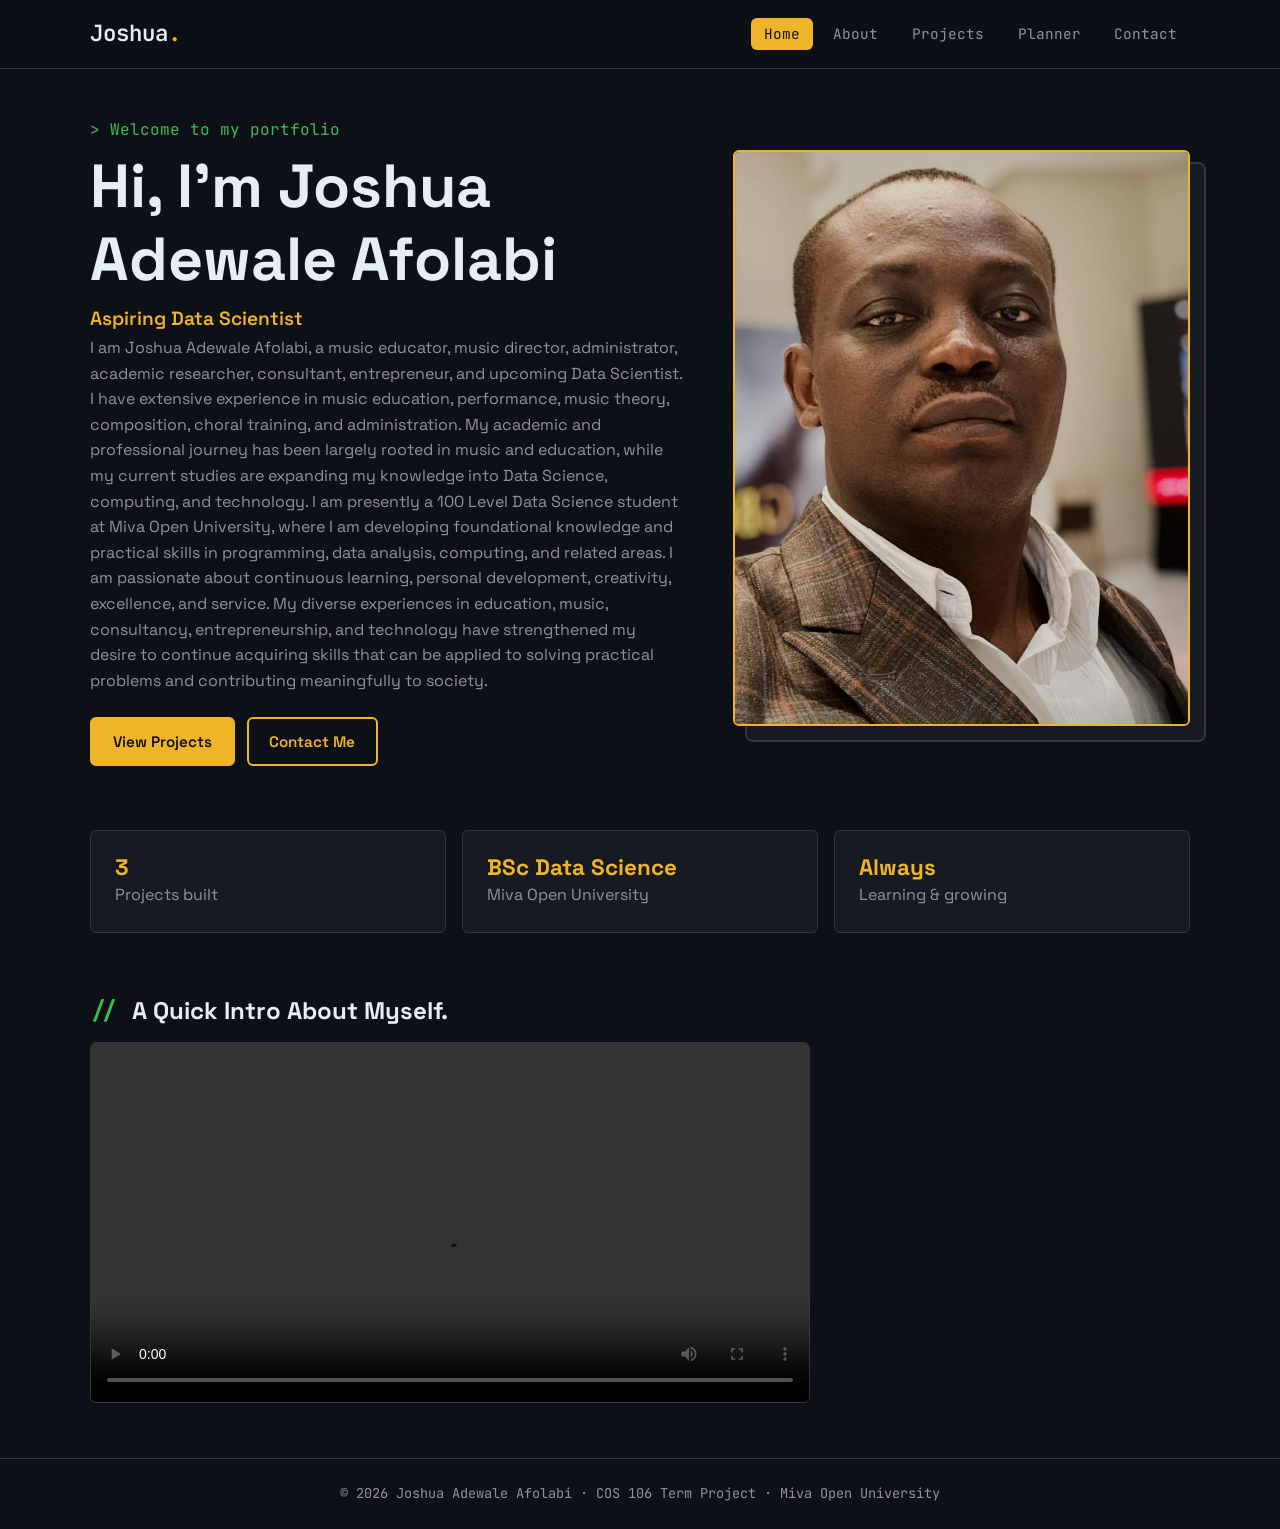
<file: index.html>
<!DOCTYPE html>
<html lang="en">
<header>
  <meta charset="UTF-8">
  <meta name="viewport" content="width=device-width, initial-scale=1.0">
  <title>Home | Joshua Adewale Afolabi</title>
  <meta name="description" content="Afolabi Joshua - student portfolio and academic planner.">
  <link rel="preconnect" href="https://fonts.googleapis.com">
  <link href="https://fonts.googleapis.com/css2?family=Space+Grotesk:wght@400;600;700&family=JetBrains+Mono:wght@400;600&display=swap" rel="stylesheet">
  <link rel="stylesheet" href="css/style.css">
</header>
<body>
  <header class="site-header">
    <nav class="navbar">
      <a href="index.html" class="logo">Joshua<span>.</span></a>
      <button class="nav-toggle" id="navToggle" aria-label="Toggle menu">&#9776;</button>
      <ul class="nav-links" id="navLinks"><li><a href="index.html" class="active">Home</a></li><li><a href="about.html">About</a></li><li><a href="projects.html">Projects</a></li><li><a href="planner.html">Planner</a></li><li><a href="contact.html">Contact</a></li></ul>
    </nav>
  </header>
  <main>
    <section class="hero">
      <div class="hero-text">
        <p class="eyebrow">Welcome to my portfolio</p>
        <h1>Hi, I'm Joshua Adewale Afolabi</h1>
        <p class="tagline">Aspiring Data Scientist</p>
        <c class="bio">I am Joshua Adewale Afolabi, a music educator, music director, administrator, academic researcher, consultant, entrepreneur, and upcoming Data Scientist. I have extensive experience in music education, performance, music theory, composition, choral training, and administration.
                        My academic and professional journey has been largely rooted in music and education, while my current studies are expanding my knowledge into Data Science, computing, and technology. I am presently a 100 Level Data Science student at Miva Open University, where I am developing foundational knowledge and practical skills in programming, data analysis, computing, and related areas.
                        I am passionate about continuous learning, personal development, creativity, excellence, and service. My diverse experiences in education, music, consultancy, entrepreneurship, and technology have strengthened my desire to continue acquiring skills that can be applied to solving practical problems and contributing meaningfully to society.
        </c>
        
        <div class="btn-row"><a href="projects.html" class="btn">View Projects</a><a href="contact.html" class="btn btn-outline">Contact Me</a></div>
      </div>
      <figure class="hero-photo"><img src="images/headshot.jpeg" alt="Afolabi Joshua Headshot" width="420" height="420"></figure>
    </section>
    <section class="highlights">
      <article class="card"><h3>3</h3><p>Projects built</p></article>
      <article class="card"><h3>BSc Data Science</h3><p>Miva Open University</p></article>
      <article class="card"><h3>Always</h3><p>Learning &amp; growing</p></article>
    </section>

    <section class="media-section">
      <h2>A Quick Intro About Myself.</h2>

      <video controls preload="metadata">
        <source
          src="https://res.cloudinary.com/odvnunlm/video/upload/v1794686611/WhatsApp_Video_2026-11-13_at_6.02.23_PM.mp4"
          type="video/mp4"
        />
        Your browser does not support video playback.
      </video>
    </section>

  </main>
  <footer class="site-footer">
    <p>&copy; <span id="year"></span> Joshua Adewale Afolabi &middot; COS 106 Term Project &middot; Miva Open University</p>
  </footer>
  <script src="js/script.js"></script>
</body>
</html>
</file>
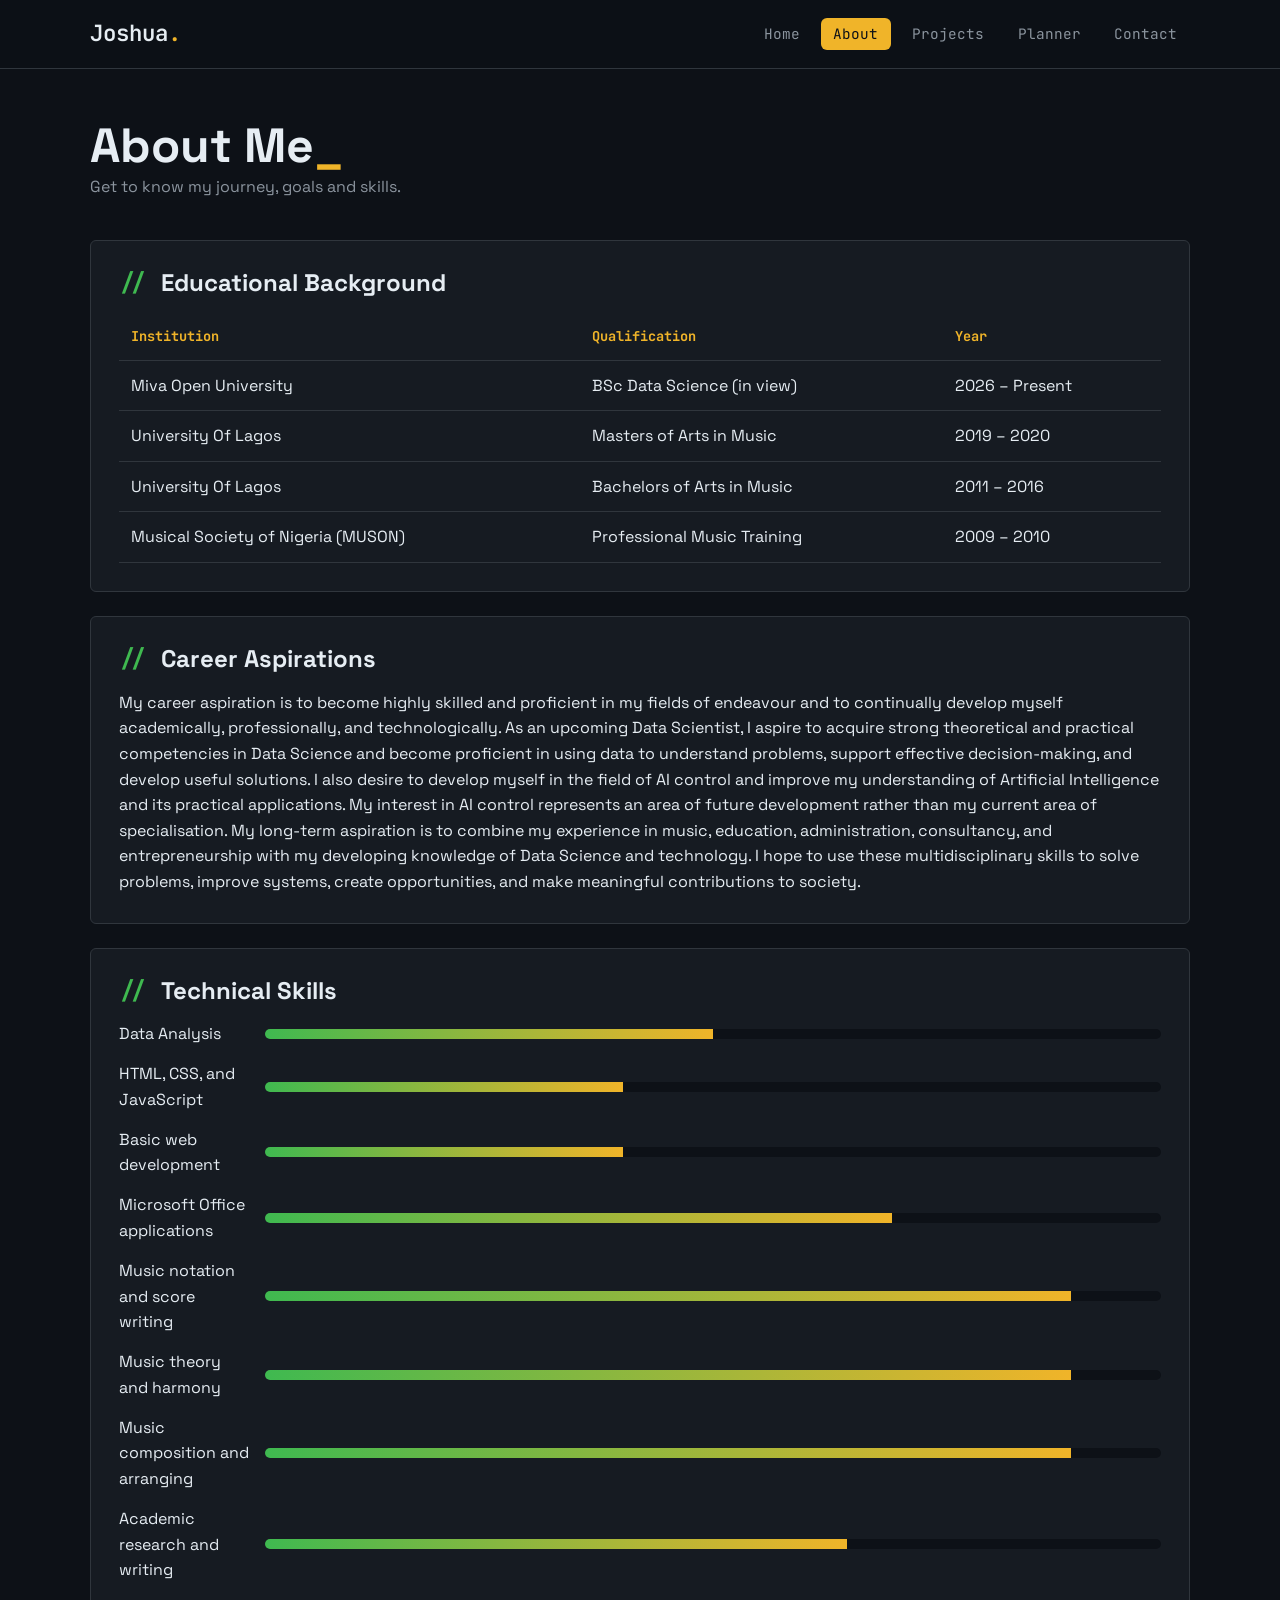
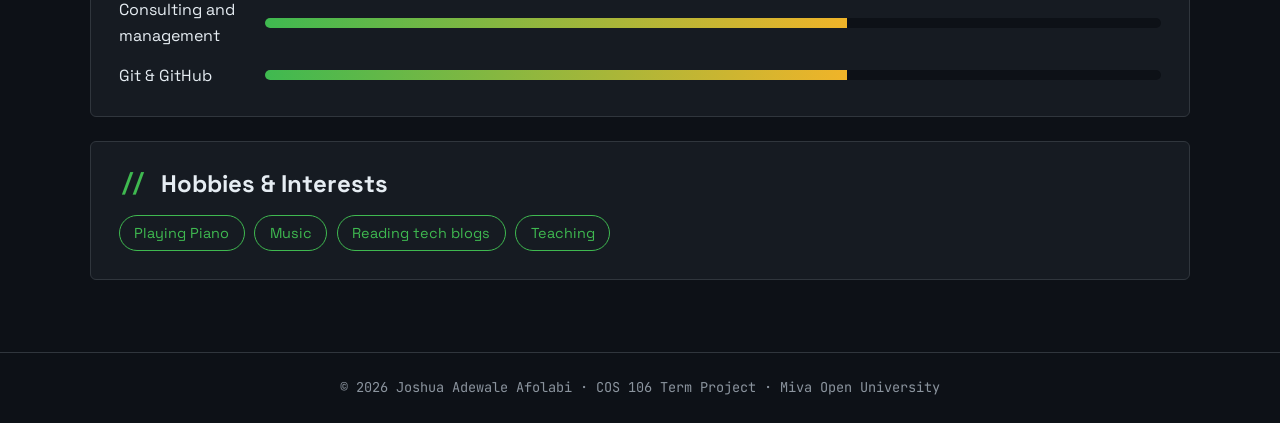
<file: about.html>
<!DOCTYPE html>
<html lang="en">
<head>
  <meta charset="UTF-8">
  <meta name="viewport" content="width=device-width, initial-scale=1.0">
  <title>About | Joshua Adewale Afolabi</title>
  <meta name="description" content="Joshua Adewale Afolabi - student portfolio and academic planner.">
  <link rel="preconnect" href="https://fonts.googleapis.com">
  <link href="https://fonts.googleapis.com/css2?family=Space+Grotesk:wght@400;600;700&family=JetBrains+Mono:wght@400;600&display=swap" rel="stylesheet">
  <link rel="stylesheet" href="css/style.css">
</head>
<body>
  <header class="site-header">
    <nav class="navbar">
      <a href="index.html" class="logo">Joshua<span>.</span></a>
      <button class="nav-toggle" id="navToggle" aria-label="Toggle menu">&#9776;</button>
      <ul class="nav-links" id="navLinks"><li><a href="index.html">Home</a></li><li><a href="about.html" class="active">About</a></li><li><a href="projects.html">Projects</a></li><li><a href="planner.html">Planner</a></li><li><a href="contact.html">Contact</a></li></ul>
    </nav>
  </header>
  <main>
    <section class="page-head"><h1>About Me</h1><p>Get to know my journey, goals and skills.</p></section>
    <section class="block">
      <h2>Educational Background</h2>
      <table class="edu-table">
        <thead><tr><th>Institution</th><th>Qualification</th><th>Year</th></tr></thead>
        <tbody>
          <tr><td>Miva Open University</td><td>BSc Data Science (in view)</td><td>2026 – Present</td></tr>
          <tr><td>University Of Lagos</td><td>Masters of Arts in Music</td><td>2019 – 2020</td></tr>
          <tr><td>University Of Lagos</td><td>Bachelors of Arts in Music</td><td>2011 – 2016</td></tr>
          <tr><td>Musical Society of Nigeria (MUSON)</td><td>Professional Music Training</td><td>2009 – 2010</td></tr>
        </tbody>
      </table>
    </section>
    <section class="block"><h2>Career Aspirations</h2><p>My career aspiration is to become highly skilled and proficient
                               in my fields of endeavour and to continually develop myself academically, professionally, and technologically.
                              
                              As an upcoming Data Scientist, I aspire to acquire strong theoretical and practical competencies in 
                              Data Science and become proficient in using data to understand problems, support effective decision-making,
                               and develop useful solutions.
                              I also desire to develop myself in the field of AI control and improve my understanding of Artificial 
                              Intelligence and its practical applications. My interest in AI control represents an area of future 
                              development rather than my current area of specialisation.
                              My long-term aspiration is to combine my experience in music, education, administration, consultancy, 
                              and entrepreneurship with my developing knowledge of Data Science and technology. 
                              I hope to use these multidisciplinary skills to solve problems, improve systems, create opportunities, 
                              and make meaningful contributions to society.
                        </p></section>
    <section class="block">
      <h2>Technical Skills</h2>
      <ul class="skills">
        <li><span>Data Analysis</span><div class="bar"><i style="width:50%"></i></div></li>
        <li><span>HTML, CSS, and JavaScript</span><div class="bar"><i style="width:40%"></i></div></li>
        <li><span>Basic web development</span><div class="bar"><i style="width:40%"></i></div></li>
        <li><span>Microsoft Office applications</span><div class="bar"><i style="width:70%"></i></div></li>
        <li><span>Music notation and score writing</span><div class="bar"><i style="width:90%"></i></div></li>
        <li><span>Music theory and harmony</span><div class="bar"><i style="width:90%"></i></div></li>
        <li><span>Music composition and arranging</span><div class="bar"><i style="width:90%"></i></div></li>
        <li><span>Academic research and writing</span><div class="bar"><i style="width:65%"></i></div></li>
        <li><span>Consulting and management</span><div class="bar"><i style="width:65%"></i></div></li>
        <li><span>Git &amp; GitHub</span><div class="bar"><i style="width:65%"></i></div></li>
      </ul>
    </section>
    <section class="block"><h2>Hobbies &amp; Interests</h2><ul class="hobbies"><li>Playing Piano</li><li>Music</li><li>Reading tech blogs</li><li>Teaching</li></ul></section>
    <!-- <section class="block media-section">
      <h2>My Study Playlist</h2>
      <audio controls><source src="https://interactive-examples.mdn.mozilla.net/media/cc0-audio/t-rex-roar.mp3" type="audio/mpeg">Your browser does not support audio.</audio>
    </section> -->
  </main>
  <footer class="site-footer">
    <p>&copy; <span id="year"></span> Joshua Adewale Afolabi &middot; COS 106 Term Project &middot; Miva Open University</p>
  </footer>
  <script src="js/script.js"></script>
</body>
</html>
</file>
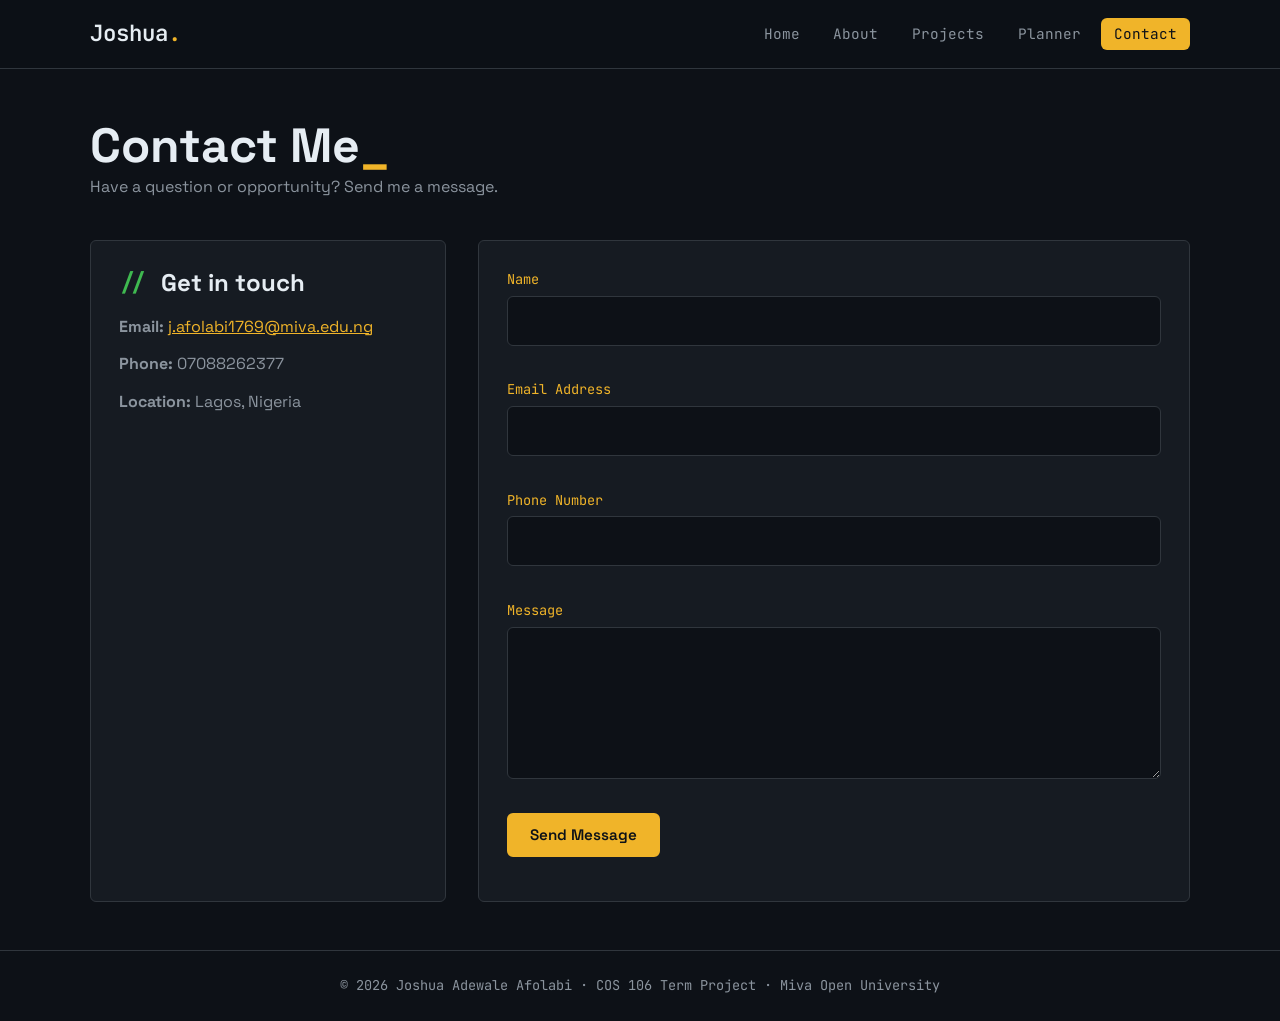
<file: contact.html>
<!DOCTYPE html>
<html lang="en">
<head>
  <meta charset="UTF-8">
  <meta name="viewport" content="width=device-width, initial-scale=1.0">
  <title>Contact | Joshua Adewale Afolabi</title>
  <meta name="description" content="Afolabi Joshua - student portfolio and academic planner.">
  <link rel="preconnect" href="https://fonts.googleapis.com">
  <link href="https://fonts.googleapis.com/css2?family=Space+Grotesk:wght@400;600;700&family=JetBrains+Mono:wght@400;600&display=swap" rel="stylesheet">
  <link rel="stylesheet" href="css/style.css">
</head>
<body>
  <header class="site-header">
    <nav class="navbar">
      <a href="index.html" class="logo">Joshua<span>.</span></a>
      <button class="nav-toggle" id="navToggle" aria-label="Toggle menu">&#9776;</button>
      <ul class="nav-links" id="navLinks"><li><a href="index.html">Home</a></li><li><a href="about.html">About</a></li><li><a href="projects.html">Projects</a></li><li><a href="planner.html">Planner</a></li><li><a href="contact.html" class="active">Contact</a></li></ul>
    </nav>
  </header>
  <main>
    <section class="page-head"><h1>Contact Me</h1><p>Have a question or opportunity? Send me a message.</p></section>
    <section class="contact-wrap">
      <aside class="contact-info">
        <h2>Get in touch</h2>
        <ul>
          <li><strong>Email:</strong> <a href="mailto:j.afolabi1769@miva.edu.ng">j.afolabi1769@miva.edu.ng</a></li>
          <li><strong>Phone:</strong> 07088262377</li>
          <li><strong>Location:</strong> Lagos, Nigeria</li>
        </ul>
      </aside>
      <form id="contactForm" class="contact-form" action="https://formsubmit.co/j.afolabi1769@miva.edu.ng" method="POST">
        <div class="field"><label for="name">Name</label><input id="name" name="name" type="text"><small class="error"></small></div>
        <div class="field"><label for="email">Email Address</label><input id="email" name="email" type="email"><small class="error"></small></div>
        <div class="field"><label for="phone">Phone Number</label><input id="phone" name="phone" type="tel"><small class="error"></small></div>
        <div class="field"><label for="message">Message</label><textarea id="message" name="message" rows="5"></textarea><small class="error"></small></div>
        <button type="submit" class="btn">Send Message</button>
        <p id="formSuccess" class="success" role="status"></p>
      </form>
    </section>
  </main>
  <footer class="site-footer">
    <p>&copy; <span id="year"></span> Joshua Adewale Afolabi &middot; COS 106 Term Project &middot; Miva Open University</p>
  </footer>
  <script src="js/script.js"></script>
</body>
</html>
</file>
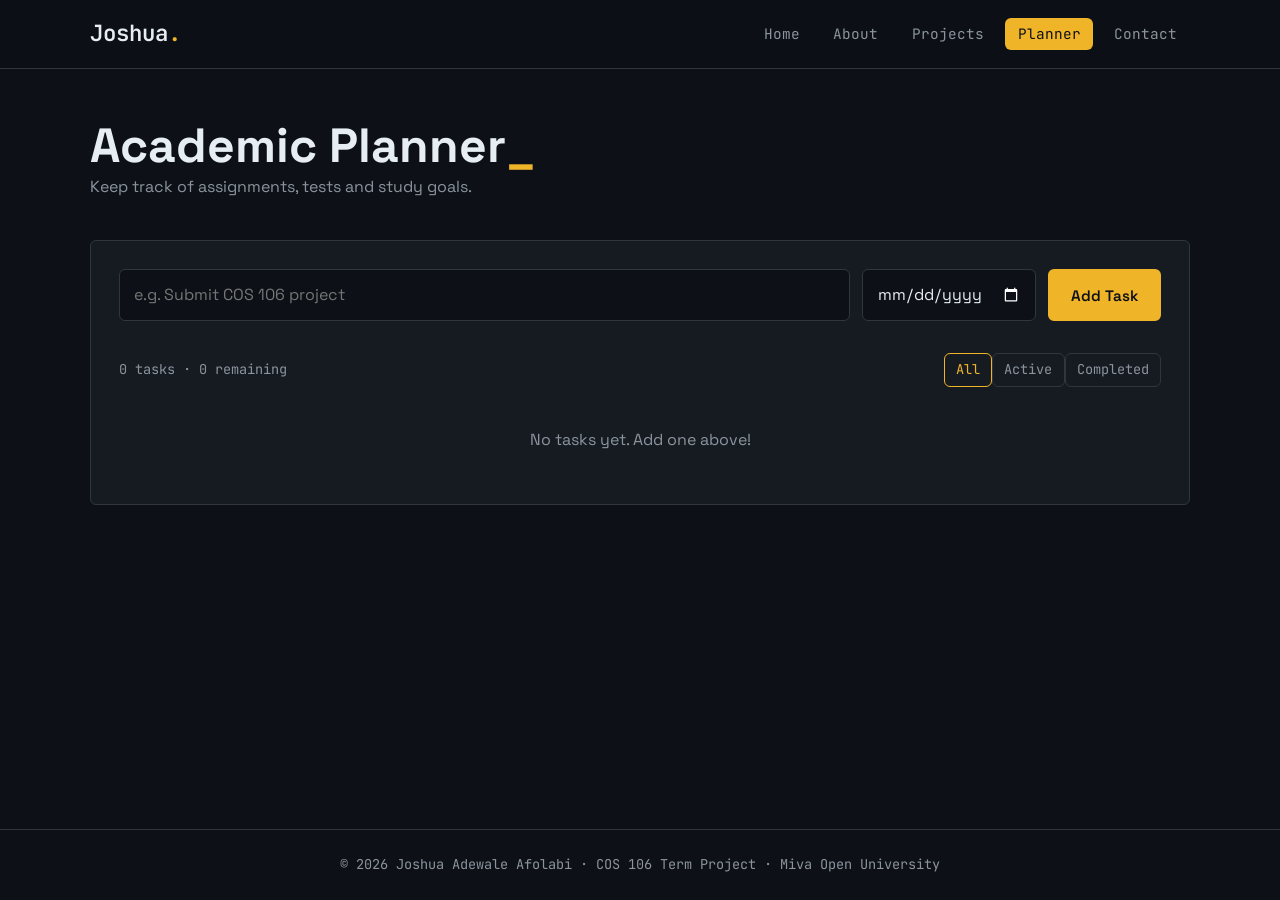
<file: planner.html>
<!DOCTYPE html>
<html lang="en">
<head>
  <meta charset="UTF-8">
  <meta name="viewport" content="width=device-width, initial-scale=1.0">
  <title>Planner | Joshua Adewale Afolabi</title>
  <meta name="description" content="Joshua Adewale Afolabi - student portfolio and academic planner.">
  <link rel="preconnect" href="https://fonts.googleapis.com">
  <link href="https://fonts.googleapis.com/css2?family=Space+Grotesk:wght@400;600;700&family=JetBrains+Mono:wght@400;600&display=swap" rel="stylesheet">
  <link rel="stylesheet" href="css/style.css">
</head>
<body>
  <header class="site-header">
    <nav class="navbar">
      <a href="index.html" class="logo">Joshua<span>.</span></a>
      <button class="nav-toggle" id="navToggle" aria-label="Toggle menu">&#9776;</button>
      <ul class="nav-links" id="navLinks"><li><a href="index.html">Home</a></li><li><a href="about.html">About</a></li><li><a href="projects.html">Projects</a></li><li><a href="planner.html" class="active">Planner</a></li><li><a href="contact.html">Contact</a></li></ul>
    </nav>
  </header>
  <main>
    <section class="page-head"><h1>Academic Planner</h1><p>Keep track of assignments, tests and study goals.</p></section>
    <section class="planner">
      <form id="taskForm" class="task-form">
        <input type="text" id="taskInput" placeholder="e.g. Submit COS 106 project" aria-label="Task">
        <input type="date" id="taskDate" aria-label="Due date">
        <button type="submit" class="btn">Add Task</button>
      </form>
      <p class="task-error" id="taskError"></p>
      <div class="task-stats"><span id="taskCount">0 tasks</span><div class="filters"><button data-filter="all" class="active">All</button><button data-filter="active">Active</button><button data-filter="done">Completed</button></div></div>
      <ul id="taskList" class="task-list"></ul>
      <p class="empty" id="emptyMsg">No tasks yet. Add one above!</p>
    </section>
  </main>
  <footer class="site-footer">
    <p>&copy; <span id="year"></span> Joshua Adewale Afolabi &middot; COS 106 Term Project &middot; Miva Open University</p>
  </footer>
  <script src="js/script.js"></script>
</body>
</html>
</file>
<file: css/style.css>
:root {
  --bg: #0d1117; --surface: #161b22; --border: #30363d;
  --text: #e6edf3; --muted: #8b949e; --accent: #f0b429; --accent-2: #3fb950; --danger: #f85149;
  --radius: 6px;
}
* { box-sizing: border-box; margin: 0; padding: 0; }
body { font-family: "Space Grotesk", sans-serif; background: var(--bg); color: var(--text); line-height: 1.6; min-height: 100vh; display: flex; flex-direction: column; }
main { flex: 1; width: min(1100px, 92%); margin: 0 auto; padding: 3rem 0; }
a { color: var(--accent); }
h1, h2, h3 { line-height: 1.2; }
h2 { font-size: 1.5rem; margin-bottom: 1rem; }
h2::before { content: "// "; color: var(--accent-2); font-family: "JetBrains Mono", monospace; }

/* Navigation */
.site-header { position: sticky; top: 0; z-index: 10; background: rgba(13,17,23,.9); backdrop-filter: blur(8px); border-bottom: 1px solid var(--border); }
.navbar { width: min(1100px, 92%); margin: 0 auto; display: flex; align-items: center; justify-content: space-between; padding: 1rem 0; }
.logo { font-family: "JetBrains Mono", monospace; font-size: 1.4rem; font-weight: 600; color: var(--text); text-decoration: none; }
.logo span { color: var(--accent); }
.nav-links { list-style: none; display: flex; gap: .5rem; }
.nav-links a { font-family: "JetBrains Mono", monospace; font-size: .9rem; color: var(--muted); text-decoration: none; padding: .4rem .8rem; border-radius: var(--radius); transition: color .2s, background .2s; }
.nav-links a:hover, .nav-links a.active { color: var(--bg); background: var(--accent); }
.nav-toggle { display: none; background: none; border: 1px solid var(--border); color: var(--text); font-size: 1.3rem; padding: .2rem .6rem; border-radius: var(--radius); cursor: pointer; }

/* Buttons */
.btn-row { display: flex; gap: .75rem; flex-wrap: wrap; margin-top: 1.5rem; }
.btn { display: inline-block; background: var(--accent); color: var(--bg); border: 2px solid var(--accent); padding: .65rem 1.3rem; border-radius: var(--radius); font-weight: 600; font-family: inherit; font-size: .95rem; text-decoration: none; cursor: pointer; transition: transform .2s, box-shadow .2s; }
.btn:hover { transform: translateY(-2px); box-shadow: 0 6px 20px rgba(240,180,41,.3); }
.btn-outline { background: transparent; color: var(--accent); }

/* Hero */
.hero { display: grid; grid-template-columns: 1.3fr 1fr; gap: 3rem; align-items: center; min-height: 60vh; animation: fadeUp .8s ease both; }
.eyebrow { font-family: "JetBrains Mono", monospace; color: var(--accent-2); }
.eyebrow::before { content: "> "; }
.hero h1 { font-size: clamp(2.2rem, 5vw, 3.8rem); margin: .5rem 0; }
.tagline { color: var(--accent); font-size: 1.2rem; font-weight: 600; }
.bio { color: var(--muted); margin-top: 1rem; max-width: 55ch; }
.hero-photo img { width: 100%; height: auto; border-radius: var(--radius); border: 2px solid var(--accent); box-shadow: 14px 14px 0 var(--surface), 14px 14px 0 2px var(--border); }

.highlights { display: grid; grid-template-columns: repeat(auto-fit, minmax(220px, 1fr)); gap: 1rem; margin: 4rem 0; }
.card { background: var(--surface); border: 1px solid var(--border); padding: 1.5rem; border-radius: var(--radius); transition: border-color .3s, transform .3s; }
.card:hover { border-color: var(--accent); transform: translateY(-4px); }
.card h3 { color: var(--accent); font-size: 1.4rem; }
.card p { color: var(--muted); }
.media-section video { width: 100%; max-width: 720px; border-radius: var(--radius); border: 1px solid var(--border); }
.media-section audio { width: 100%; max-width: 480px; }

/* Inner pages */
.page-head { margin-bottom: 2.5rem; animation: fadeUp .6s ease both; }
.page-head h1 { font-size: clamp(2rem, 4vw, 3rem); }
.page-head h1::after { content: "_"; color: var(--accent); animation: blink 1s steps(1) infinite; }
.page-head p { color: var(--muted); }
.block { background: var(--surface); border: 1px solid var(--border); border-radius: var(--radius); padding: 1.75rem; margin-bottom: 1.5rem; }
.edu-table { width: 100%; border-collapse: collapse; }
.edu-table th, .edu-table td { text-align: left; padding: .75rem; border-bottom: 1px solid var(--border); }
.edu-table th { color: var(--accent); font-family: "JetBrains Mono", monospace; font-size: .85rem; }
.skills { list-style: none; display: grid; gap: .9rem; }
.skills li { display: grid; grid-template-columns: 130px 1fr; align-items: center; gap: 1rem; }
.bar { background: var(--bg); height: 10px; border-radius: 99px; overflow: hidden; }
.bar i { display: block; height: 100%; background: linear-gradient(90deg, var(--accent-2), var(--accent)); animation: grow 1.4s ease both; }
.hobbies { list-style: none; display: flex; flex-wrap: wrap; gap: .6rem; }
.hobbies li { border: 1px solid var(--accent-2); color: var(--accent-2); padding: .35rem .9rem; border-radius: 99px; font-size: .9rem; }

/* Projects */
.projects-grid { display: grid; grid-template-columns: repeat(auto-fit, minmax(300px, 1fr)); gap: 1.5rem; }
.project-card { background: var(--surface); border: 1px solid var(--border); border-radius: var(--radius); overflow: hidden; display: flex; flex-direction: column; transition: transform .3s, border-color .3s; }
.project-card:hover { transform: translateY(-6px); border-color: var(--accent); }
.project-card img { width: 100%; height: 200px; object-fit: cover; filter: grayscale(.4); transition: filter .3s; }
.project-card:hover img { filter: none; }
.project-body { padding: 1.25rem; }
.project-body h2 { font-size: 1.2rem; }
.project-body h2::before { content: ""; }
.project-body p { color: var(--muted); }
.stack { font-family: "JetBrains Mono", monospace; font-size: .8rem; color: var(--accent-2) !important; margin-top: .5rem; }

/* Planner */
.planner { background: var(--surface); border: 1px solid var(--border); border-radius: var(--radius); padding: 1.75rem; }
.task-form { display: flex; gap: .75rem; flex-wrap: wrap; }
input, textarea { background: var(--bg); color: var(--text); border: 1px solid var(--border); border-radius: var(--radius); padding: .7rem .9rem; font: inherit; transition: border-color .2s; }
input:focus, textarea:focus { outline: none; border-color: var(--accent); }
#taskInput { flex: 1; min-width: 200px; }
input[type="date"] { color-scheme: dark; }
.task-error, .error { color: var(--danger); font-size: .85rem; min-height: 1.2em; display: block; }
.task-stats { display: flex; justify-content: space-between; align-items: center; flex-wrap: wrap; gap: .5rem; margin: 1rem 0; color: var(--muted); font-family: "JetBrains Mono", monospace; font-size: .85rem; }
.filters button { background: none; border: 1px solid var(--border); color: var(--muted); padding: .3rem .7rem; border-radius: var(--radius); cursor: pointer; font: inherit; }
.filters button.active { border-color: var(--accent); color: var(--accent); }
.task-list { list-style: none; display: grid; gap: .5rem; }
.task-item { display: flex; align-items: center; gap: .8rem; background: var(--bg); border: 1px solid var(--border); border-left: 3px solid var(--accent); padding: .75rem 1rem; border-radius: var(--radius); animation: fadeUp .3s ease both; }
.task-item input { accent-color: var(--accent-2); width: 18px; height: 18px; }
.task-text { flex: 1; }
.task-item.done { border-left-color: var(--accent-2); opacity: .6; }
.task-item.done .task-text { text-decoration: line-through; }
.task-date { color: var(--muted); font-family: "JetBrains Mono", monospace; }
.delete-btn { background: none; border: 1px solid var(--danger); color: var(--danger); padding: .25rem .7rem; border-radius: var(--radius); cursor: pointer; transition: background .2s, color .2s; }
.delete-btn:hover { background: var(--danger); color: var(--bg); }
.empty { color: var(--muted); text-align: center; padding: 1.5rem; }

/* Contact */
.contact-wrap { display: grid; grid-template-columns: 1fr 2fr; gap: 2rem; }
.contact-info, .contact-form { background: var(--surface); border: 1px solid var(--border); border-radius: var(--radius); padding: 1.75rem; }
.contact-info ul { list-style: none; display: grid; gap: .75rem; color: var(--muted); }
.field { display: flex; flex-direction: column; gap: .3rem; margin-bottom: .8rem; }
.field label { font-family: "JetBrains Mono", monospace; font-size: .85rem; color: var(--accent); }
.invalid { border-color: var(--danger) !important; }
.success { color: var(--accent-2); margin-top: 1rem; }

.site-footer { border-top: 1px solid var(--border); text-align: center; padding: 1.5rem; color: var(--muted); font-size: .85rem; font-family: "JetBrains Mono", monospace; }

@keyframes fadeUp { from { opacity: 0; transform: translateY(20px); } to { opacity: 1; transform: none; } }
@keyframes grow { from { width: 0; } }
@keyframes blink { 50% { opacity: 0; } }

/* Responsive */
@media (max-width: 800px) {
  .nav-toggle { display: block; }
  .nav-links { display: none; position: absolute; top: 100%; left: 0; right: 0; flex-direction: column; background: var(--surface); padding: 1rem 4%; border-bottom: 1px solid var(--border); }
  .nav-links.open { display: flex; }
  .hero, .contact-wrap { grid-template-columns: 1fr; }
  .hero-photo { order: -1; max-width: 300px; }
  .skills li { grid-template-columns: 1fr; gap: .3rem; }
  .task-item { flex-wrap: wrap; }
}
</file>
